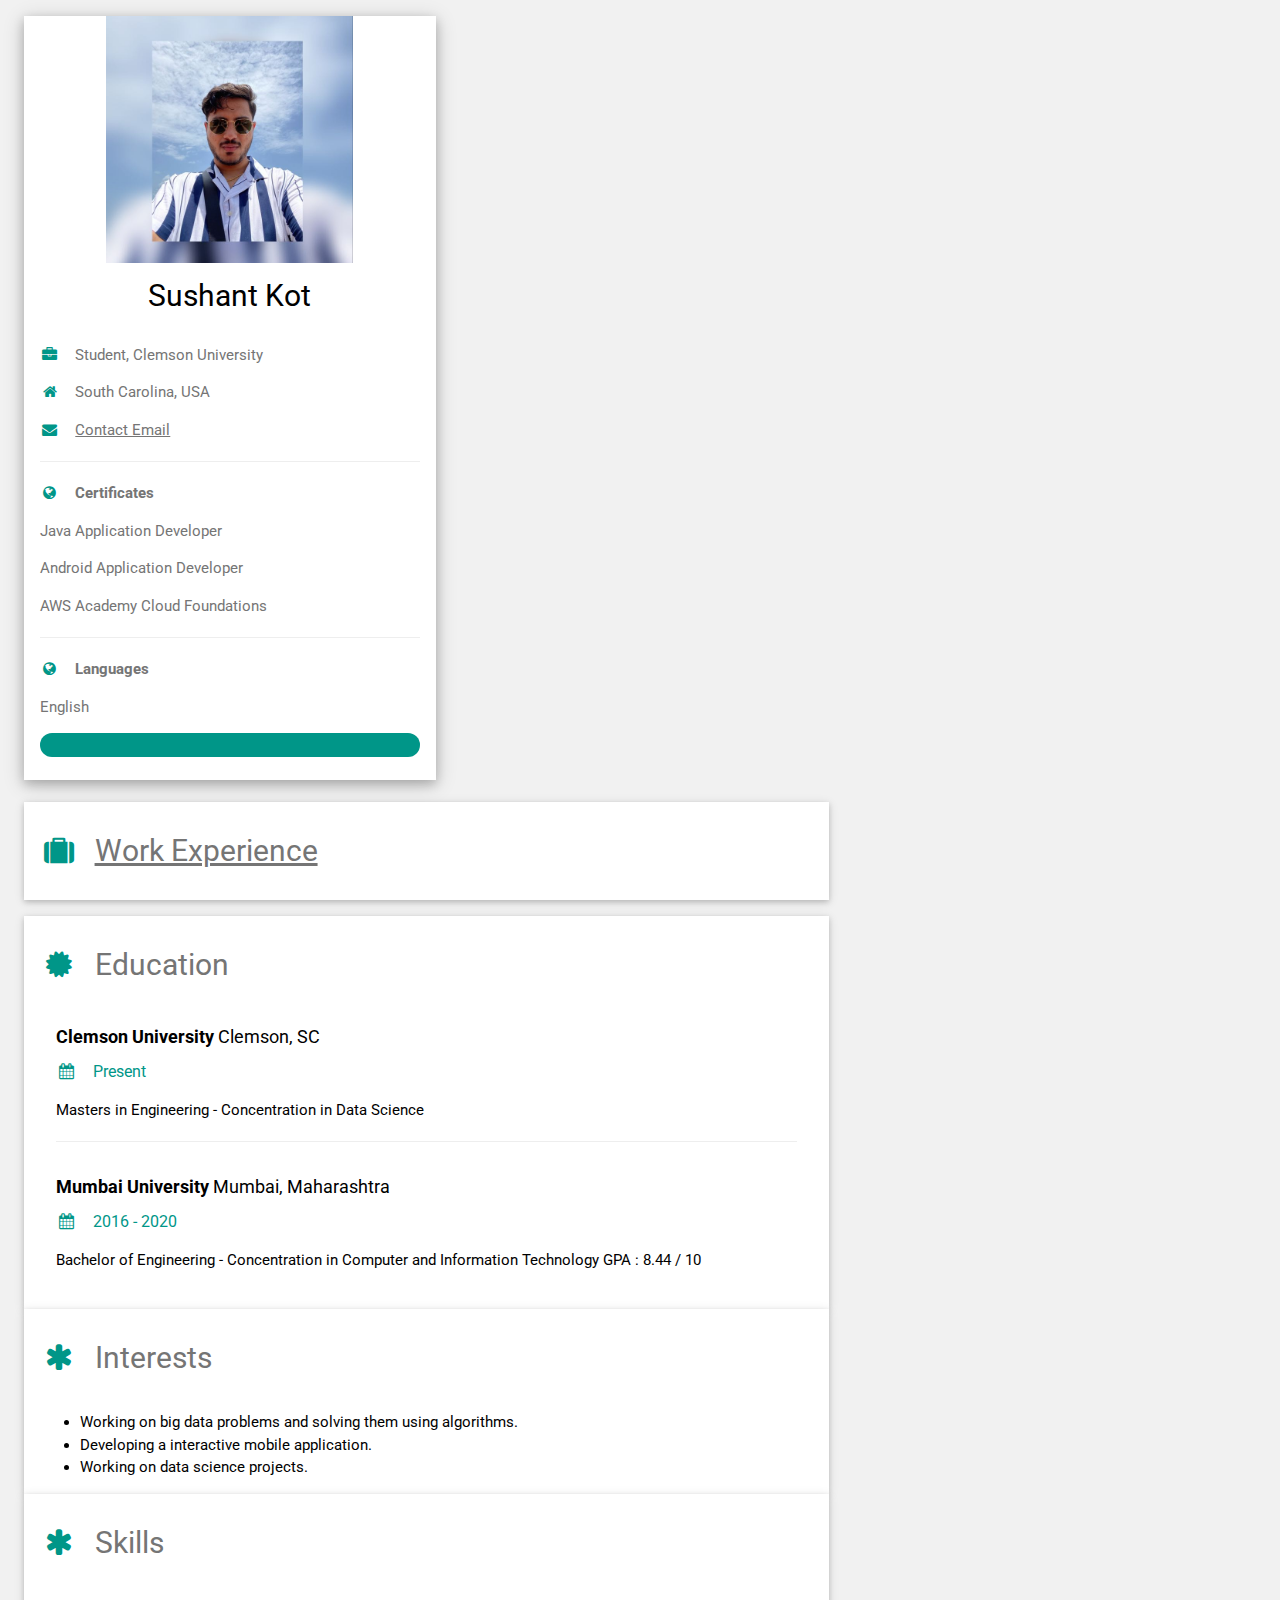
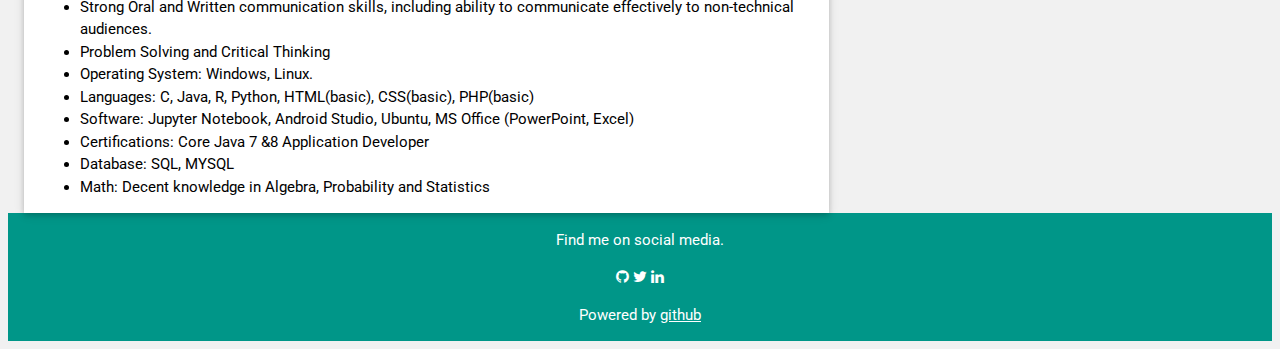
<file: index.html>
<!DOCTYPE html>
<html>
<head>
<title></title>
<meta charset="UTF-8">
<meta name="viewport" content="width=device-width, initial-scale=1">
<link rel="stylesheet" href="Resume_css.css">
<link rel='stylesheet' href='https://fonts.googleapis.com/css?family=Roboto'>
<link rel="stylesheet" href="https://cdnjs.cloudflare.com/ajax/libs/font-awesome/4.7.0/css/font-awesome.min.css">
<style>
html,body,h1,h2,h3,h4,h5,h6 {font-family: "Roboto", sans-serif}
</style>
</head>
<body class="light-grey">

<!-- Page Container -->
<div class="content margin-top" style="max-width:1400px;">

  <!-- The Grid -->
  <div class="row-padding">
  
    <!-- Left Column -->
    <div class="third">
    
      <div class="white text-grey card-4">
        <div class="display-container1">
          <img src="photo.jpg" style="width:100%" alt="Avatar">
        </div>
        <div class="text-black" style="text-align: center;">
          <h2>Sushant Kot</h2>
        </div>
        <div class="container">
          <p><i class="fa fa-briefcase fa-fw margin-right large text-teal"></i>Student, Clemson University</p>
          <p><i class="fa fa-home fa-fw margin-right large text-teal"></i>South Carolina, USA</p>
          <p><i class="fa fa-envelope fa-fw margin-right large text-teal"></i><a href = "mailto: skot@g.clemson.edu">Contact Email</a></p>
          <hr>

          <p class="large text-theme"><b><i class="fa fa-globe fa-fw margin-right text-teal"></i>Certificates</b></p>
          <p>Java Application Developer</p>
          <p>Android Application Developer</p>
          <p>AWS Academy Cloud Foundations</p>
          <hr>

          <p class="large text-theme"><b><i class="fa fa-globe fa-fw margin-right text-teal"></i>Languages</b></p>
          <p>English</p>
          <div class="light-grey round-xlarge">
            <div class="round-xlarge teal" style="height:24px;width:100%"></div>
          </div>
          <br>
        </div>
      </div><br>

    <!-- End Left Column -->
    </div>

    <!-- Right Column -->
    <div class="twothird">
    
      <div class="container card white margin-bottom">
        <h2 class="text-grey padding-16"><i class="fa fa-suitcase fa-fw margin-right xxlarge text-teal"></i><a href="Experience.html" target="_blank">Work Experience</a></h2>          
      </div>

      <div class="container card white">
        <h2 class="text-grey padding-16"><i class="fa fa-certificate fa-fw margin-right xxlarge text-teal"></i>Education</h2>
        <div class="container">
          <h5 class="opacity"><b>Clemson University </b> Clemson, SC</h5>
          <h6 class="text-teal"><i class="fa fa-calendar fa-fw margin-right"></i>Present</h6>
          <p>Masters in Engineering - Concentration in Data Science</p>
          <hr>
        </div>
        <div class="container">
          <h5 class="opacity"><b>Mumbai University </b> Mumbai, Maharashtra</h5>
          <h6 class="text-teal"><i class="fa fa-calendar fa-fw margin-right"></i>2016 - 2020</h6>
          <p>Bachelor of Engineering - Concentration in Computer and Information Technology GPA : 8.44 / 10</p>
          <br>
        </div>
      </div>

      <div class="container card white">
        <h2 class="text-grey padding-16"><i class="fa fa-asterisk fa-fw margin-right text-teal"></i>Interests</h2>
        <ul>
          <li>Working on big data problems and solving them using algorithms.</li>
          <li>Developing a interactive mobile application.</li>
          <li>Working on data science projects.</li>
        </ul>  
      </div>

      <div class="container card white">
        <h2 class="text-grey padding-16"><i class="fa fa-asterisk fa-fw margin-right text-teal"></i>Skills</h2>
        <ul>
          <li>Strong Oral and Written communication skills, including ability to communicate effectively to non-technical audiences.</li>
          <li>Problem Solving and Critical Thinking</li>
          <li>Operating System: Windows, Linux.</li>
          <li>Languages: C, Java, R, Python, HTML(basic), CSS(basic), PHP(basic)</li>
          <li>Software: Jupyter Notebook, Android Studio, Ubuntu, MS Office (PowerPoint, Excel)</li>
          <li>Certifications: Core Java 7 &8 Application Developer</li>
          <li>Database: SQL, MYSQL</li>
          <li>Math: Decent knowledge in Algebra, Probability and Statistics</li>
        </ul>  
      </div>

    <!-- End Right Column -->
    </div>
    
  <!-- End Grid -->
  </div>
  
  <!-- End Page Container -->
</div>

<footer class="container teal center">
  <p>Find me on social media.</p>
  <i class="fa fa-github hover-opacity"></i>
  <i class="fa fa-twitter hover-opacity"></i>
  <i class="fa fa-linkedin hover-opacity"></i>
  <p>Powered by <a href="" target="_blank">github</a></p> <!-- Paste your website link inside the href attribute --> 
</footer>

</body>
</html>
</file>
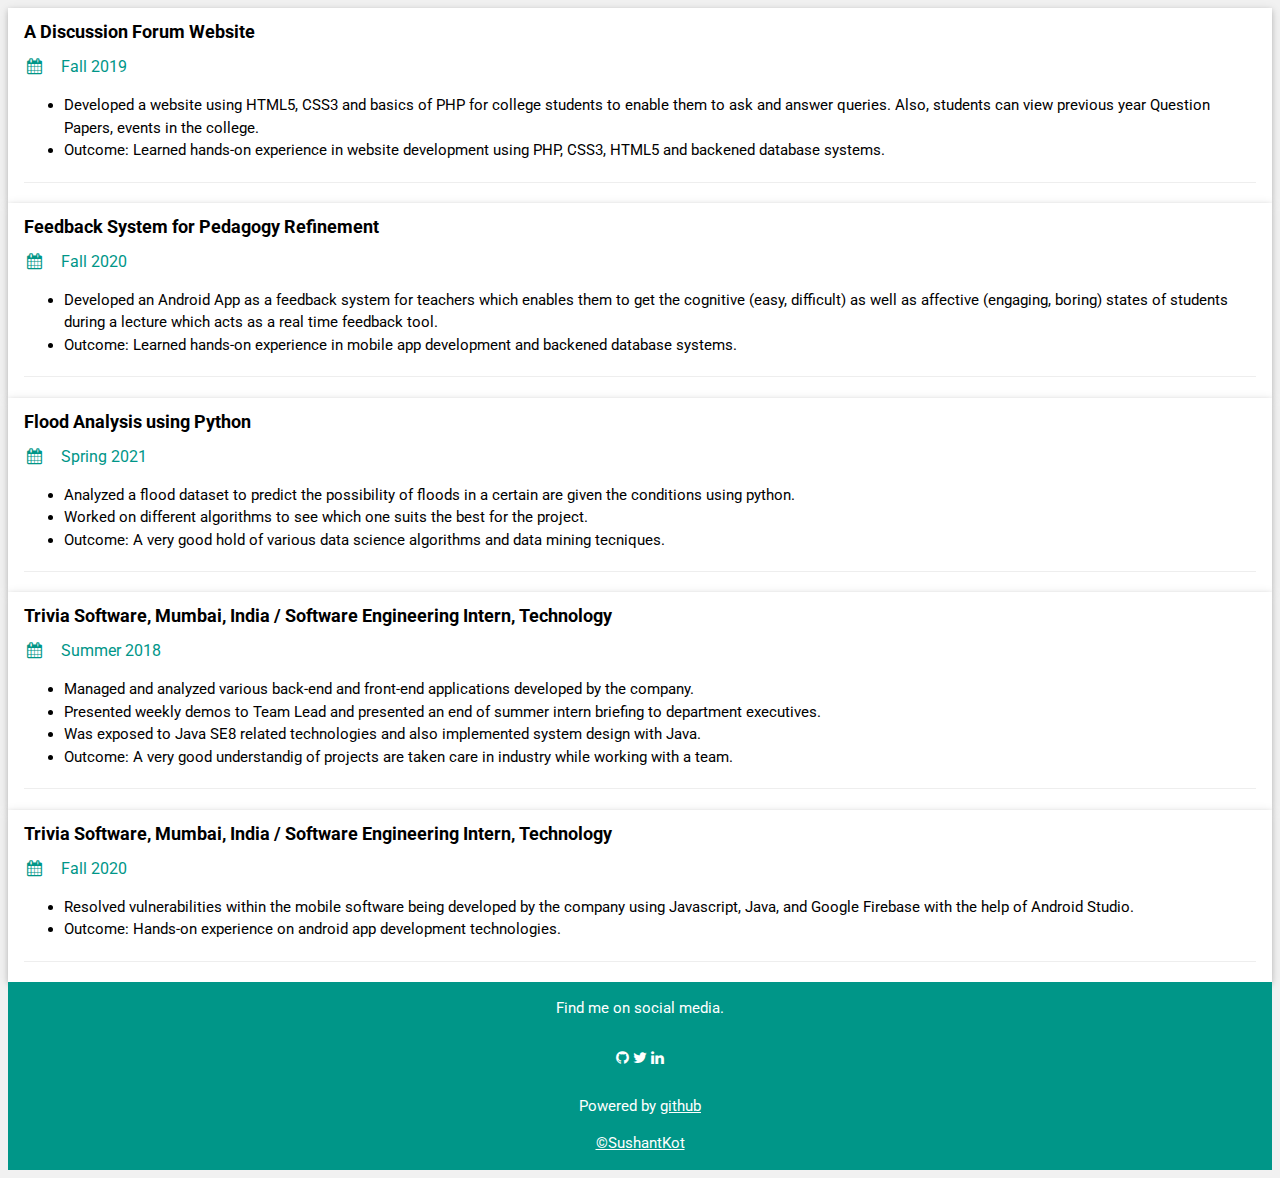
<file: Experience.html>
<!DOCTYPE html>
<html>
<head>
<title></title>
<meta charset="UTF-8">
<meta name="viewport" content="width=device-width, initial-scale=1">
<link rel="stylesheet" href="Resume_css.css">
<link rel='stylesheet' href='https://fonts.googleapis.com/css?family=Roboto'>
<link rel="stylesheet" href="https://cdnjs.cloudflare.com/ajax/libs/font-awesome/4.7.0/css/font-awesome.min.css">
<style>
html,body,h1,h2,h3,h4,h5,h6 {font-family: "Roboto", sans-serif}
</style>
</head>
<body class="light-grey">
      <div class="container card white">
        <h5 class="opacity"><b>A Discussion Forum Website </b></h5>
        <h6 class="text-teal"><i class="fa fa-calendar fa-fw margin-right"></i>Fall 2019</h6>
        <p>
          <ul>
            <li>Developed a website using HTML5, CSS3 and basics of PHP for college students to enable them to ask and answer queries. Also, students can view previous year Question Papers, events in the college.</li>
            <li>Outcome: Learned hands-on experience in website development using PHP, CSS3, HTML5 and backened database systems.</li>
          </ul>
        </p>
        <hr>
    </div>
      <div class="container card white">
        <h5 class="opacity"><b>Feedback System for Pedagogy Refinement </b></h5>
        <h6 class="text-teal"><i class="fa fa-calendar fa-fw margin-right"></i>Fall 2020</h6>
        <p>
          <ul>
            <li>Developed an Android App as a feedback system for teachers which enables them to get the
                cognitive (easy, difficult) as well as affective (engaging, boring) states of students during a lecture
                which acts as a real time feedback tool.</li>
            <li>Outcome: Learned hands-on experience in mobile app development and backened database systems.</li>
          </ul>
        </p>
        <hr>
    </div>
     <div class="container card white">
        <h5 class="opacity"><b>Flood Analysis using Python </b></h5>
        <h6 class="text-teal"><i class="fa fa-calendar fa-fw margin-right"></i>Spring 2021</h6>
        <p>
          <ul>
            <li>Analyzed a flood dataset to predict the possibility of floods in a certain are given the conditions using python.</li>
            <li>Worked on different algorithms to see which one suits the best for the project.</li>
            <li>Outcome: A very good hold of various data science algorithms and data mining tecniques.</li>
          </ul>
        </p>
        <hr>
    </div>
    <div class="container card white">
        <h5 class="opacity"><b>Trivia Software, Mumbai, India / Software Engineering Intern, Technology </b></h5>
        <h6 class="text-teal"><i class="fa fa-calendar fa-fw margin-right"></i>Summer 2018</h6>
        <p>
          <ul>
            <li>Managed and analyzed various back-end and front-end applications developed by the company.</li>
            <li>Presented weekly demos to Team Lead and presented an end of summer intern briefing to department executives.</li>
            <li>Was exposed to Java SE8 related technologies and also implemented system design with Java.</li>
            <li>Outcome: A very good understandig of projects are taken care in industry while working with a team.</li>
          </ul>
        </p>
        <hr>
    </div>
    <div class="container card white">
        <h5 class="opacity"><b>Trivia Software, Mumbai, India / Software Engineering Intern, Technology </b></h5>
        <h6 class="text-teal"><i class="fa fa-calendar fa-fw margin-right"></i>Fall 2020</h6>
        <p>
          <ul>
            <li> Resolved vulnerabilities within the mobile software being developed by the company using Javascript, Java, and Google Firebase with the help of Android Studio.</li>
            <li>Outcome: Hands-on experience on android app development technologies.</li>
          </ul>
        </p>
        <hr>
    </div>
    
  <footer class="container teal center">
  <p>Find me on social media.</p>
  <p a href="https://github.com/Sushant-Kot" class="fa fa-github hover-opacity"></p>
  <i class="fa fa-twitter hover-opacity"></i>
  <i class="fa fa-linkedin hover-opacity"></i>
  <p>Powered by <a href="" target="_blank">github</a></p> <!-- Paste your website link inside the href attribute --> 
  <p><a href="" target="_blank">©SushantKot</a></p> <!-- Paste your website link inside the href attribute --> 
</footer>
</body>
</html>
</file>
<file: Resume_css.css>
html,body{font-family:Verdana,sans-serif;font-size:15px;line-height:1.5}html{overflow-x:hidden}
h1{font-size:36px}h2{font-size:30px}h3{font-size:24px}h4{font-size:20px}h5{font-size:18px}h6{font-size:16px}
.serif{font-family:serif}.sans-serif{font-family:sans-serif}.cursive{font-family:cursive}.monospace{font-family:monospace}
h1,h2,h3,h4,h5,h6{font-family:"Segoe UI",Arial,sans-serif;font-weight:400;margin:10px 0}.wide{letter-spacing:4px}
hr{border:0;border-top:1px solid #eee;margin:20px 0}
.image{max-width:=50%;height:50%}img{vertical-align:middle}a{color:inherit}
.ul{list-style-type:none;padding:0;margin:0}.ul li{padding:8px 16px;border-bottom:1px solid #ddd}.ul li:last-child{border-bottom:none}
.tooltip,.display-container{position:relative}.tooltip .text{display:none}.tooltip:hover .text{display:inline-block}
.responsive{display:block;overflow-x:auto}
.container:after,.container:before,.panel:after,.panel:before,.row:after,.row:before,.row-padding:after,.row-padding:before,
.cell-row:before,.cell-row:after,.clear:after,.clear:before,.bar:before,.bar:after{content:"";display:table;clear:both}
.content,.auto{margin-left:auto;margin-right:auto}.content{max-width:980px}.auto{max-width:1140px}
.third,.twothird{float:left;width:100%}
.col.s1{width:8.33333%}.col.s2{width:16.66666%}.col.s3{width:24.99999%}.col.s4{width:33.33333%}
.col.s5{width:41.66666%}.col.s6{width:49.99999%}.col.s7{width:58.33333%}.col.s8{width:66.66666%}
.col.s9{width:74.99999%}.col.s10{width:83.33333%}.col.s11{width:91.66666%}.col.s12{width:99.99999%}
@media (min-width:601px){.col.m1{width:8.33333%}.col.m2{width:16.66666%}.col.m3,.quarter{width:24.99999%}.col.m4,.third{width:33%}
.col.m5{width:41.66666%}.col.m6,.half{width:49.99999%}.col.m7{width:58.33333%}.col.m8,.twothird{width:64.5%}
.col.m9,.threequarter{width:74.99999%}.col.m10{width:83.33333%}.col.m11{width:91.66666%}.col.m12{width:99.99999%}}
@media (min-width:993px){.col.l1{width:8.33333%}.col.l2{width:16.66666%}.col.l3{width:24.99999%}.col.l4{width:33.33333%}
.col.l5{width:41.66666%}.col.l6{width:49.99999%}.col.l7{width:58.33333%}.col.l8{width:66.66666%}
.col.l9{width:74.99999%}.col.l10{width:83.33333%}.col.l11{width:91.66666%}.col.l12{width:99.99999%}}
.rest{overflow:hidden}.stretch{margin-left:-16px;margin-right:-16px}
@media (max-width:992px){.sidebar.collapse{display:none}.main{margin-left:0!important;margin-right:0!important}.auto{max-width:100%}}
.top,.bottom{position:fixed;width:100%;z-index:1}.top{top:0}.bottom{bottom:0}
.overlay{position:fixed;display:none;width:100%;height:100%;top:0;left:0;right:0;bottom:0;background-color:rgba(0,0,0,0.5);z-index:2}
.display-bottomleft{position:absolute;left:0;bottom:0}.display-bottomright{position:absolute;right:0;bottom:0}
.display-container:hover .display-hover{display:block}.display-container:hover span.display-hover{display:inline-block}.display-hover{display:none}
.display-position{position:absolute}
.round-small{border-radius:2px}.round,.round-medium{border-radius:4px}.round-large{border-radius:8px}.round-xlarge{border-radius:16px}.round-xxlarge{border-radius:32px}
.row-padding,.row-padding>.half,.row-padding>.third,.row-padding>.twothird,.row-padding>.threequarter,.row-padding>.quarter,.row-padding>.col{padding:0 8px}
.container,.panel{padding:0.01em 16px}.panel{margin-top:16px;margin-bottom:16px}
.card,.card-2{box-shadow:0 2px 5px 0 rgba(0,0,0,0.16),0 2px 10px 0 rgba(0,0,0,0.12)}
.card-4,.hover-shadow:hover{box-shadow:0 4px 10px 0 rgba(0,0,0,0.2),0 4px 20px 0 rgba(0,0,0,0.19)}
.left-align{text-align:left!important}.right-align{text-align:right!important}.justify{text-align:justify!important}.center{text-align:center!important}
.margin{margin:16px!important}.margin-top{margin-top:16px!important}.margin-bottom{margin-bottom:16px!important}
.margin-left{margin-left:16px!important}.margin-right{margin-right:16px!important}

.padding-16{padding-top:16px!important;padding-bottom:16px!important}.padding-24{padding-top:24px!important;padding-bottom:24px!important}
.left{float:left!important}.right{float:right!important}
.transparent,.hover-none:hover{background-color:transparent!important}
.hover-none:hover{box-shadow:none!important}
.display-container1{height: 70%; width: 60%; margin:0 auto;}
.footer{position: absolute; bottom: 0; width: 99%; height: 9rem;}

/* Colors */
.amber,.hover-amber:hover{color:#000!important;background-color:#ffc107!important}
.aqua,.hover-aqua:hover{color:#000!important;background-color:#00ffff!important}
.blue,.hover-blue:hover{color:#fff!important;background-color:#2196F3!important}
.light-blue,.hover-light-blue:hover{color:#000!important;background-color:#87CEEB!important}
.brown,.hover-brown:hover{color:#fff!important;background-color:#795548!important}
.cyan,.hover-cyan:hover{color:#000!important;background-color:#00bcd4!important}
.blue-grey,.hover-blue-grey:hover,.blue-gray,.hover-blue-gray:hover{color:#fff!important;background-color:#607d8b!important}
.green,.hover-green:hover{color:#fff!important;background-color:#4CAF50!important}
.light-green,.hover-light-green:hover{color:#000!important;background-color:#8bc34a!important}
.indigo,.hover-indigo:hover{color:#fff!important;background-color:#3f51b5!important}
.khaki,.hover-khaki:hover{color:#000!important;background-color:#f0e68c!important}
.lime,.hover-lime:hover{color:#000!important;background-color:#cddc39!important}
.orange,.hover-orange:hover{color:#000!important;background-color:#ff9800!important}
.deep-orange,.hover-deep-orange:hover{color:#fff!important;background-color:#ff5722!important}
.pink,.hover-pink:hover{color:#fff!important;background-color:#e91e63!important}
.purple,.hover-purple:hover{color:#fff!important;background-color:#9c27b0!important}
.deep-purple,.hover-deep-purple:hover{color:#fff!important;background-color:#673ab7!important}
.red,.hover-red:hover{color:#fff!important;background-color:#f44336!important}
.sand,.hover-sand:hover{color:#000!important;background-color:#fdf5e6!important}
.teal,.hover-teal:hover{color:#fff!important;background-color:#009688!important}
.yellow,.hover-yellow:hover{color:#000!important;background-color:#ffeb3b!important}
.white,.hover-white:hover{color:#000!important;background-color:#fff!important}
.black,.hover-black:hover{color:#fff!important;background-color:#000!important}
.grey,.hover-grey:hover,.gray,.hover-gray:hover{color:#000!important;background-color:#9e9e9e!important}
.light-grey,.hover-light-grey:hover,.light-gray,.hover-light-gray:hover{color:#000!important;background-color:#f1f1f1!important}
.dark-grey,.hover-dark-grey:hover,.dark-gray,.hover-dark-gray:hover{color:#fff!important;background-color:#616161!important}
.pale-red,.hover-pale-red:hover{color:#000!important;background-color:#ffdddd!important}
.pale-green,.hover-pale-green:hover{color:#000!important;background-color:#ddffdd!important}
.pale-yellow,.hover-pale-yellow:hover{color:#000!important;background-color:#ffffcc!important}
.pale-blue,.hover-pale-blue:hover{color:#000!important;background-color:#ddffff!important}
.text-amber,.hover-text-amber:hover{color:#ffc107!important}
.text-aqua,.hover-text-aqua:hover{color:#00ffff!important}
.text-blue,.hover-text-blue:hover{color:#2196F3!important}
.text-light-blue,.hover-text-light-blue:hover{color:#87CEEB!important}
.text-brown,.hover-text-brown:hover{color:#795548!important}
.text-cyan,.hover-text-cyan:hover{color:#00bcd4!important}
.text-blue-grey,.hover-text-blue-grey:hover,.text-blue-gray,.hover-text-blue-gray:hover{color:#607d8b!important}
.text-green,.hover-text-green:hover{color:#4CAF50!important}
.text-light-green,.hover-text-light-green:hover{color:#8bc34a!important}
.text-indigo,.hover-text-indigo:hover{color:#3f51b5!important}
.text-khaki,.hover-text-khaki:hover{color:#b4aa50!important}
.text-lime,.hover-text-lime:hover{color:#cddc39!important}
.text-orange,.hover-text-orange:hover{color:#ff9800!important}
.text-deep-orange,.hover-text-deep-orange:hover{color:#ff5722!important}
.text-pink,.hover-text-pink:hover{color:#e91e63!important}
.text-purple,.hover-text-purple:hover{color:#9c27b0!important}
.text-deep-purple,.hover-text-deep-purple:hover{color:#673ab7!important}
.text-red,.hover-text-red:hover{color:#f44336!important}
.text-sand,.hover-text-sand:hover{color:#fdf5e6!important}
.text-teal,.hover-text-teal:hover{color:#009688!important}
.text-yellow,.hover-text-yellow:hover{color:#d2be0e!important}
.text-white,.hover-text-white:hover{color:#fff!important}
.text-black,.hover-text-black:hover{color:#000!important}
.text-grey,.hover-text-grey:hover,.text-gray,.hover-text-gray:hover{color:#757575!important}
.text-light-grey,.hover-text-light-grey:hover,.text-light-gray,.hover-text-light-gray:hover{color:#f1f1f1!important}
.text-dark-grey,.hover-text-dark-grey:hover,.text-dark-gray,.hover-text-dark-gray:hover{color:#3a3a3a!important}
</file>
